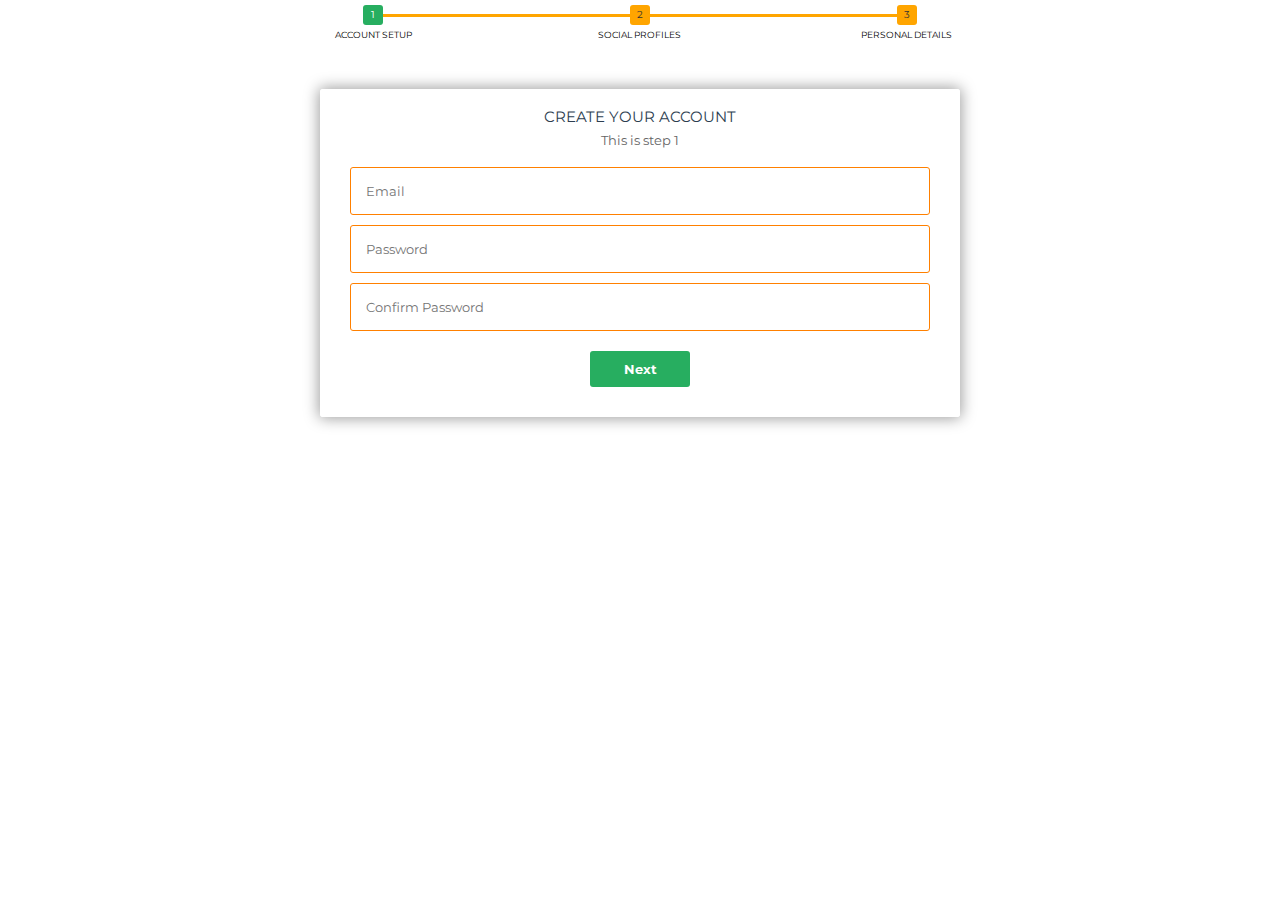
<file: main/form.html>
<!DOCTYPE html>
<html >
  <head>
    <meta charset="UTF-8">
    <title>Multi Step Form with Progress Bar using jQuery and CSS3</title>
    
    
    <link rel="stylesheet" href="css/form_reset.css">

    
        <link rel="stylesheet" href="css/form_style.css">

    
    
    
  </head>

  <body>

    <!-- multistep form -->
<form id="msform">
	<!-- progressbar -->
	<ul id="progressbar">
		<li class="active">Account Setup</li>
		<li>Social Profiles</li>

		<li>Personal Details</li>
	</ul>
	<!-- fieldsets -->
	<fieldset>
		<h2 class="fs-title">Create your account</h2>
		<h3 class="fs-subtitle">This is step 1</h3>
		<input type="text" name="email" placeholder="Email" /><br>
		<input type="password" name="pass" placeholder="Password" /><br>
		<input type="password" name="cpass" placeholder="Confirm Password" /><br>
		<input type="button" name="next" class="next action-button" value="Next" />
	</fieldset>
	<fieldset>
		<h2 class="fs-title">Social Profiles</h2>
		<h3 class="fs-subtitle">Your presence on the social network</h3>
		<input type="text" name="twitter" placeholder="Twitter" />
		<input type="text" name="facebook" placeholder="Facebook" />
		<input type="text" name="gplus" placeholder="Google Plus" />
		<input type="button" name="previous" class="previous action-button" value="Previous" />
		<input type="button" name="next" class="next action-button" value="Next" />
	</fieldset>
	<fieldset>
		<h2 class="fs-title">Personal Details</h2>
		<h3 class="fs-subtitle">We will never sell it</h3>
		<input type="text" name="fname" placeholder="First Name" />
		<input type="text" name="lname" placeholder="Last Name" />
		<input type="text" name="phone" placeholder="Phone" />
		<textarea name="address" placeholder="Address"></textarea>
		<input type="button" name="previous" class="previous action-button" value="Previous" />
		<input type="submit" name="submit" class="submit action-button" value="Submit" />
	</fieldset>
</form>
    <script src='http://cdnjs.cloudflare.com/ajax/libs/jquery/2.1.3/jquery.min.js'></script>
<script src='http://thecodeplayer.com/uploads/js/jquery.easing.min.js'></script>

        <script src="js/form_index.js"></script>

    
    
    
  </body>
</html>
</file>
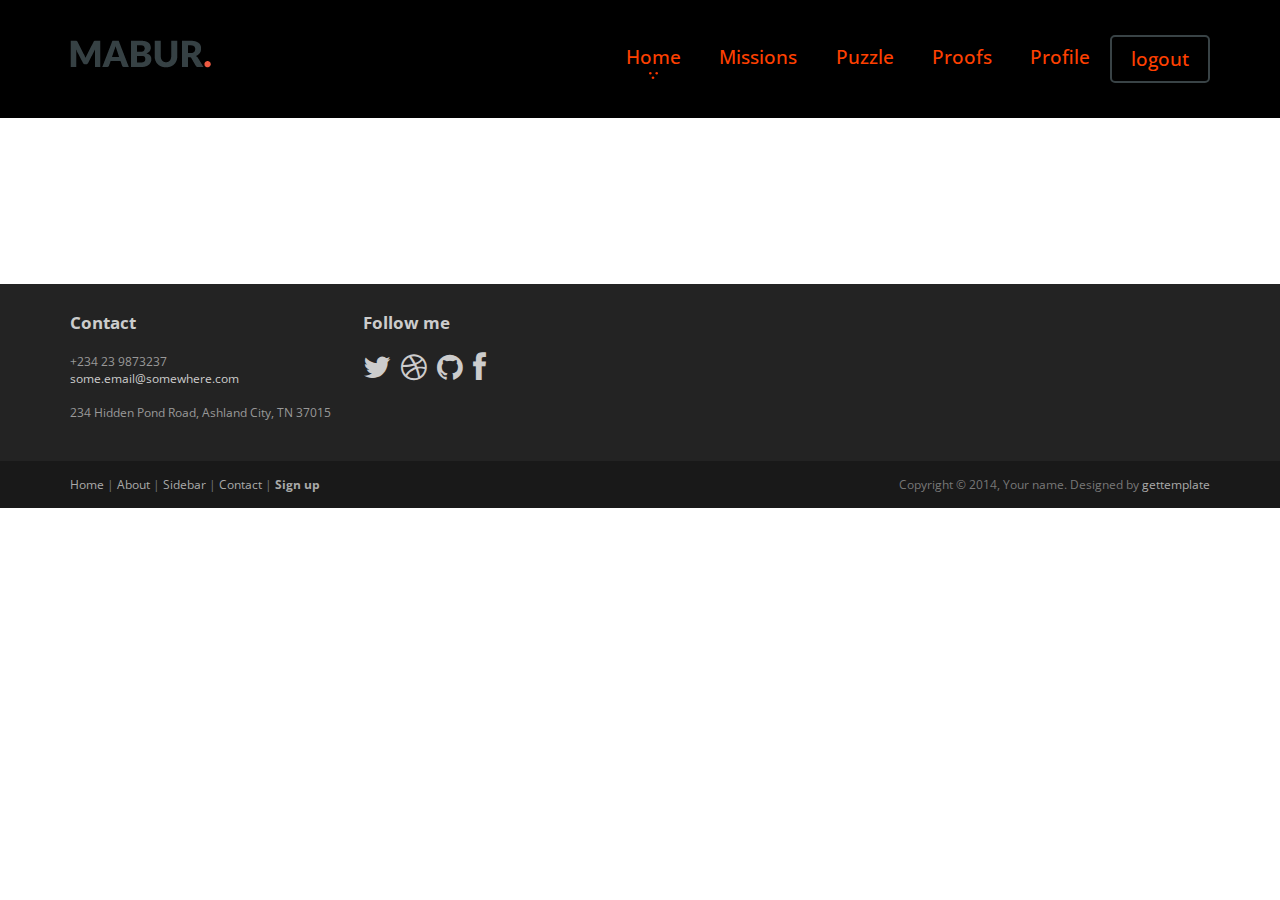
<file: main/puzzle.html>
<!--
Author: W3layouts
Author URL: http://w3layouts.com
License: Creative Commons Attribution 3.0 Unported
License URL: http://creativecommons.org/licenses/by/3.0/
-->
<!DOCTYPE HTML>
<html>
<head>
<title>MABUR Bootstarp Website Template | Home :: w3layouts</title>
<link href="css/bootstrap.css" rel='stylesheet' type='text/css' />
<!-- jQuery (necessary for Bootstrap's JavaScript plugins) -->
<script src="js/jquery.min.js"></script>
<!---- start-smoth-scrolling---->
<script type="text/javascript" src="js/move-top.js"></script>
<script type="text/javascript" src="js/easing.js"></script>

<!-- auto adjest iframe-->
<script language="javascript" type="text/javascript">
  function resizeIframe(obj) {
    obj.style.height = obj.contentWindow.document.body.scrollHeight + 'px';
    obj.style.width = obj.contentWindow.document.body.scrollWidth + 'px';
  }
</script>

<link href="css/theme-style2.css" rel='stylesheet' type='text/css' />
<!-- Custom Theme files -->
<meta name="viewport" content="width=device-width, initial-scale=1">
<script type="application/x-javascript"> addEventListener("load", function() { setTimeout(hideURLbar, 0); }, false); function hideURLbar(){ window.scrollTo(0,1); } </script>
</script>
<!----font-Awesome----->
<link rel="stylesheet" href="fonts/css/font-awesome.min.css">
<!----font-Awesome----->
<!----webfonts---->
<link href='http://fonts.googleapis.com/css?family=Open+Sans:400,300,600,700,800' rel='stylesheet' type='text/css'>
<link href='http://fonts.googleapis.com/css?family=Droid+Serif:400,700' rel='stylesheet' type='text/css'>

</head>
<body>
		<!----start-container---->
			<!----start-header---->
		<div id="home" class="header scroll">
			<div class="container">
				<!---- start-logo---->
				<div class="logo">
					<a href="index.html"><img src="images/logo.png" title="Mabur" /></a>
				</div>
				<!---- //End-logo---->
				<!----start-top-nav---->
				 <nav class="top-nav">
					<ul class="top-nav">
						<li class="active"><a href="#home" class="scroll">Home</a></li>
						<li class="page-scroll"><a href="#blog" class="scroll">Missions</a></li>
						<li class="page-scroll"><a href="#fea" class="scroll">Puzzle</a></li>
						<li class="page-scroll"><a href="#test" class="scroll">Proofs</a></li>
						<li class="page-scroll"><a href="#port" class="scroll">Profile</a></li>
						<li class="contatct-active" class="page-scroll"><a href="#contact" class="scroll">logout</a></li>
						
					</ul>
					<a href="#" id="pull"><img src="images/nav-icon.png" title="menu" /></a>
				</nav>
				<!----//End-top-nav---->
			</div>
		</div>
		
		<!----//End-feartures----->
		<!---- start-work---->

		<div class="center">
			<div class="container"></div>
			
		
		<iframe src="http:\\localhost\My Data\Reloadlk\reloadlk\grid\clixgrid.php" name="targetframe" allowTransparency="true" scrolling="yes" frameborder="0" onload="resizeIframe(this)" >
    </iframe>
    
		
		
		</div>
		<div class="clearfix"> </div>
			


			
		<!----start-footer---->
		<footer id="footer">

		<div class="footer1">
			<div class="container">
				<div class="row">
					
					<div class="col-md-3 widget">
						<h3 class="widget-title">Contact</h3>
						<div class="widget-body">
							<p>+234 23 9873237<br>
								<a href="mailto:#">some.email@somewhere.com</a><br>
								<br>
								234 Hidden Pond Road, Ashland City, TN 37015
							</p>	
						</div>
					</div>

					<div class="col-md-3 widget">
						<h3 class="widget-title">Follow me</h3>
						<div class="widget-body">
							<p class="follow-me-icons clearfix">
								<a href=""><i class="fa fa-twitter fa-2"></i></a>
								<a href=""><i class="fa fa-dribbble fa-2"></i></a>
								<a href=""><i class="fa fa-github fa-2"></i></a>
								<a href=""><i class="fa fa-facebook fa-2"></i></a>
							</p>	
						</div>
					</div>
				</div> <!-- /row of widgets -->
			</div>
		</div>

		<div class="footer2">
			<div class="container">
				<div class="row">
					
					<div class="col-md-6 widget">
						<div class="widget-body">
							<p class="simplenav">
								<a href="#">Home</a> | 
								<a href="about.html">About</a> |
								<a href="sidebar-right.html">Sidebar</a> |
								<a href="contact.html">Contact</a> |
								<b><a href="signup.html">Sign up</a></b>
							</p>
						</div>
					</div>

					<div class="col-md-6 widget">
						<div class="widget-body">
							<p class="text-right">
								Copyright &copy; 2014, Your name. Designed by <a href="http://gettemplate.com/" rel="designer">gettemplate</a> 
							</p>
						</div>
					</div>

				</div> <!-- /row of widgets -->
			</div>
		</div>
	</footer>
		<!----//End-footer---->
		<!----//End-container---->
	</body>
</html>
</file>
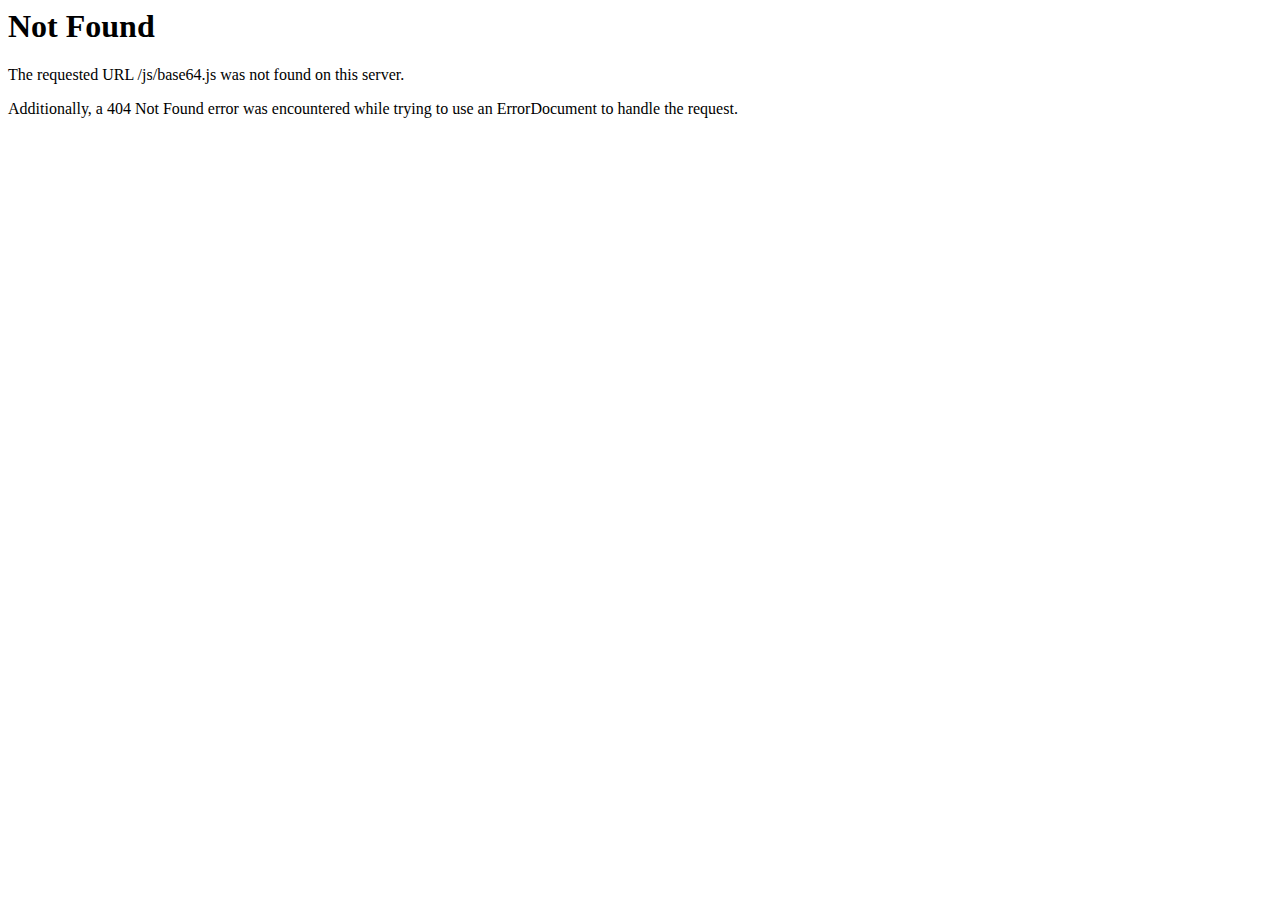
<file: grid/js/base64.html>
<!DOCTYPE HTML PUBLIC "-//IETF//DTD HTML 2.0//EN">
<html><head>
<title>404 Not Found</title>
</head><body>
<h1>Not Found</h1>
<p>The requested URL /js/base64.js was not found on this server.</p>
<p>Additionally, a 404 Not Found
error was encountered while trying to use an ErrorDocument to handle the request.</p>
</body></html>
</file>
<file: main/css/theme-style2.css>
html, body{
    font-family: 'Open Sans', sans-serif;
    font-size: 100%;
    background-color: #FFF;
}
body a{
	transition:0.5s all;
	-webkit-transition:0.5s all;
	-moz-transition:0.5s all;
	-o-transition:0.5s all;
	-ms-transition:0.5s all;
}
/*----start-header----*/
.header{
	background:url(../images/header-bg.jpg) no-repeat 0px 0px;
	background-size:100% 1000%;
	min-height:10px;
}
.logo{
	float: left;
	margin-top: 2.5em;
}
/*----navbar-nav----*/
.top-nav ul li a{
	color: #FF4000;
	padding: 0.1em 1em;
	font-size: 1.2em;
	font-weight: 500;
}
.top-nav ul li.active a{
	background: url(../images/active-ico.png) no-repeat 50% 100%;
}
.top-nav ul li.contatct-active a{
	border:2px solid #394346;
	border-radius:5px;
	float: right;
}
.top-nav ul li.contatct-active a:hover{
	border-color:#FD3B01;
	color:#394346;
}
.top-nav ul li a:hover{
	color:#394346;
}
.logo a{
	display:block;
}
/* top-nav */
.top-nav:before,
.top-nav:after {
    content: " ";
    display: table;
}
.top-nav:after {
    clear: both;
}
/*--nav {
	position: relative;
}--*/
nav ul {
	padding: 0;
	float: right;
	margin: 2.2em 0;
}
nav li {
	display: inline;
	float: left;
	position:relative;
}
nav a {
	color: #;
	display: inline-block;
	text-align: center;
	text-decoration: none;
	line-height: 40px;
}
nav a:hover{
	text-decoration:none;
	color:#00A2C1;
}
nav a#pull {
	display: none;
}
/*Styles for screen 600px and lower*/
@media screen and (max-width: 768px) {
	nav { 
  		height: auto;
  	}
  	nav ul {
  		width: 100%;
  		display: block;
  		height: auto;
  	}
  	nav li {
  		width: 100%;
  		position: relative;
  	}
  	nav li a {
		border-bottom: 1px solid #eee;
	}
  	nav a {
	  	text-align: left;
	  	width: 100%;
	  	text-indent: 25px;
  	}
  	
}
/*Styles for screen 515px and lower*/
@media only screen and (max-width : 768px) {
	nav {
		border-bottom: 0;
	}
	nav ul {
		display: none;
		height: auto;
		margin:0;
		background: #fff;
		margin-top: 20px;
	}
	nav a#pull {
		display: block;
		position: relative;
		color: #000000;
		text-align: right;
		position: absolute;
		top:15px;
		right: 0px;
	}
	nav a#pull:after {
		content:"";
		background: url('nav-icon.png') no-repeat;
		width: 30px;
		height: 30px;
		display: inline-block;
		position: absolute;
		right: 15px;
		top: 10px;
	}
	nav a#pull img{
		margin-right:2%;
	}
	.top-nav ul li a {
		color: #2C3E50;
		padding: 0em 0;
	}
}
/*Smartphone*/
@media only screen and (max-width : 320px) {
	nav li {
		display: block;
		float: none;
		width: 100%;
	}
	nav li a {
		border-bottom: 1px solid #576979;
	}
}
/*---- start-slide-text----*/
.slide-text{
	margin-top: 10em;
}
.slide-text h1{
	color:#394346;
	font-family: 'Droid Serif', serif;
	font-size: 3.2em;
	font-weight:700;
}
.slide-text span{
	color: #394346;
	font-size: 2em;
	display: block;
}
.slide-btn{
	color: #fff;
	background: #FD3B01;
	font-size: 1.2em;
	padding: 0.7em 1.8em;
	display: inline-block;
	border-radius: 0.3em;
	-webkit-border-radius: 0.3em;
	-moz-border-radius: 0.3em;
	-o-border-radius: 0.3em;
	margin-top: 0.5em;
}
.slide-btn:hover{
	background:#394346;
	color:#FFF;
	text-decoration:none;
}
/*------start-features-----*/
.features{
	padding:5em 0;
}
.head h3{
	color:#394346;
	font-size:2em;
	font-family: 'Droid Serif', serif;
	font-weight:700;
	margin: 0 0 0.5em 0;
}
.head p{
	color: #8E999C;
	margin: 0 auto;
	width: 64%;
	font-size: 1em;
	line-height: 1.5em;
}
.head h3 span{
	width:12px;
	height:20px;
	display:inline-block;
	background:url(../images/arrow-icon.png)no-repeat 0px 0px;
}
.features-grid span{
	height:140px;
	width:140px;
	display:inline-block;
	background:#F3F3F3;
	border:10px solid #EBEBEB;
	border-radius:30em;
	-webkit-border-radius:30em;
	-moz-border-radius:30em;
	-o-border-radius:30em;
	-ms-border-radius:30em;
	transition:0.5s all;
	-webkit-transition:0.5s all;
	-moz-transition:0.5s all;
	-o-transition:0.5s all;
	-ms-transition:0.5s all;
}
.features-grid span i{
	font-size: 3em;
	color: #FD3B01;
	margin-top: 0.8em;
	transition:0.5s all;
	-webkit-transition:0.5s all;
	-moz-transition:0.5s all;
	-o-transition:0.5s all;
	-ms-transition:0.5s all;
} 
.features-grid h3 a{
	color: #8E999C;
	font-size: 1.1em;
	font-weight: 600;
}
.features-grid h3 a:hover{
	text-decoration:none;
	color:#8E999C;
}
.features-grid p{
	color: #8E999C;
	font-size: 1em;
	line-height: 1.5em;
}
.features-grid:hover span{
	background:#FD3B01;
	border-color:#FFDCD1;
}
.features-grid:hover i{
	color: #FFF;
}
.features-grids{
	padding: 4em 0 0em;
}
/*---- start-work----*/
.work{
	background:#ffffff;
	padding: 5em 0;
}

.center {
	
    margin: auto;
    width: 45%;
	
	padding: 5px 10px;
}
.work-head h3,.work-head p{
	color:#58D3F7;
}
.work-grid span{
	width:100%;
	height:100%;
	display:inline-block;
	background:#0101DF;
	border:6px solid #494951;
	border-radius:5em;
	-webkit-border-radius:30em;
	-moz-border-radius:30em;
	-o-border-radius:30em;
	-ms-border-radius:30em;
	z-index: 999;
	transition:0.5s all;
	-webkit-transition:0.5s all;
	-moz-transition:0.5s all;
	-o-transition:0.5s all;
	-ms-transition:0.5s all;
}
.w-icon{
	text-align:center;
}
.w-icon i{
	color: #DF0101; ;
	font-size: 2.2em;
	margin-top: 1.4em;
	transition:0.5s all;
	-webkit-transition:0.5s all;
	-moz-transition:0.5s all;
	-o-transition:0.5s all;
	-ms-transition:0.5s all;
}
.work-info h4{
	color: #FFF;
	font-weight: 600;
	font-size: 1.6em
}

.work-info p{
	color: #DF0101;
	font-size: 0.875em;
}


.work-grids{
	margin-top:4em;
}
.center-work-grid{
	margin-top: 0;
}
.work-grids{
	position:relative;
}
.work-map{
	width: 757px;
	height: 10px;
	background: url(../images/work-map.png) no-repeat 0px 0px;
	display: inline-block;
	position: absolute;
	top: 0px;
	left:10%;
}
.work-grid:hover span{
	background:#F3F3F3;
	border-color:#EBEBEB;
}
.work-grid:hover .w-icon i{
	color:#FD3B01;
}
/*---- //End-work----*/
/*----start-portfolio-----*/
.portfolio-box{
	padding: 3.5em 0 0em;
}
#filters {
	margin: 0em 0 1.2em;
	padding: 0;
	list-style: none;
	text-align: center;
}
	#filters li {
		display:inline-block;
	}
	#filters li span {
		display: inline-block;
		padding: 10px 15px;
		text-decoration: none;
		color: #485B5F;
		cursor: pointer;
		font-size: 1em;
	}
	#filters li span.active {
		color: #FD3B01;
	}
 	#portfoliolist .portfolio {
		-webkit-box-sizing: border-box;
		-moz-box-sizing: border-box;
		-o-box-sizing: border-box;
		width: 33.33333%;
		display:none;
		float:left;
		overflow:hidden;
		background: #fff;
	}	
	.portfolio-wrapper {
		overflow: hidden;
		position: relative !important;
		cursor: pointer;
	}
	.portfolio img {
		max-width:100%;
		/*--position: relative;--*/
		transition: all 300ms!important;
		-webkit-transition: all 300ms!important;
		-moz-transition: all 300ms!important;
		display: block;
	}
	.portfolio .label {
		position: absolute;
		width: 100%;
		height:40px;
		bottom:-40px;
	}
	.portfolio .label-bg {
			background: #22B4B8;
			width: 100%;
			height:100%;
			position: absolute;
			top:0;
			left:0;
		}
		.portfolio .label-text {
			color:#fff;
			position: relative;
			z-index:500;
			padding:5px 8px;
		}
			.portfolio .text-category {
				display:block;
				font-size:9px;
				font-size: 12px;
				text-transform:uppercase;
			}

/*	Strip
/*-----------------------------------------------------------------------------------*/
.b-link-stripe{
	position:relative;
	display:inline-block;
	vertical-align:top;
	font-weight: 300;
	overflow:hidden;
}
.b-link-stripe .b-wrapper{
	position:absolute;
	width:100%;
	height:100%;
	top:0;
	left:0;
	text-align:center;
	color:#ffffff;
	overflow:hidden;
}
.b-link-stripe .b-line{
	position:absolute;
	top:0;
	bottom:0;
	width:20%;
	background:rgba(75, 202, 255, 0.85);
	transition:all 0.5s linear;
	-moz-transition:all 0.5s linear;
	-ms-transition:all 0.5s linear;
	-o-transition:all 0.5s linear;
	-webkit-transition:all 0.5s linear;
	opacity:0;
	visibility:hidden; /* lt-ie9 */
}
/* lt-ie9 */
.b-link-stripe:hover .b-line{
	visibility:visible;
}
.b-link-stripe .b-line1{
	left:0;
}
.b-link-stripe .b-line2{
	left:20%;
	transition-delay:0.1s !important;
	-moz-transition-delay:0.1s !important;
	-ms-transition-delay:0.1s !important;
	-o-transition-delay:0.1s !important;
	-webkit-transition-delay:0.1s !important;
}
.b-link-stripe .b-line3{
	left:40%;
	transition-delay:0.2s !important;
	-moz-transition-delay:0.2s !important;
	-ms-transition-delay:0.2s !important;
	-o-transition-delay:0.2s !important;
	-webkit-transition-delay:0.2s !important;
}
.b-link-stripe .b-line4{
	left:60%;
	transition-delay:0.3s !important;
	-moz-transition-delay:0.3s !important;
	-ms-transition-delay:0.3s !important;
	-o-transition-delay:0.3s !important;
	-webkit-transition-delay:0.3s !important;
}
.b-link-stripe .b-line5{
	left:80%;
	transition-delay:0.4s !important;
	-moz-transition-delay:0.4s !important;
	-ms-transition-delay:0.4s !important;
	-o-transition-delay:0.4s !important;
	-webkit-transition-delay:0.4s !important;
}
.b-link-stripe:hover .b-line{
	opacity:1;
}
/*-----------------------------------------------------------------------------------*/
/*	Animation effects
/*-----------------------------------------------------------------------------------*/
.b-animate-go{
	text-decoration:none;
}
.b-animate{
	transition: all 0.5s;
	-moz-transition: all 0.5s;
	-ms-transition: all 0.5s;
	-o-transition: all 0.5s;
	-webkit-transition: all 0.5s;
	visibility: hidden;
	font-size:1.1em;
	font-weight:700;
}
.b-animate img{
	margin-top:38%;
	display: -webkit-inline-box;
}
/* lt-ie9 */
.b-animate-go:hover .b-animate{
	visibility:visible;
}
.b-from-left{
	position: relative;
	left: -100%;
	background: rgba(252, 155, 126, 0.78);
	background-size: 100% 100%;
	top: 0px;
	margin: 0;
	min-height: 256px;
}
.b-animate-go:hover .b-from-left{
	left:0;
}
/*----start-port-grid-text----*/
.port-grid-text{
	background: #4F4F57;
	width: 50%;
	float: left;
	text-align: center;
	min-height: 256px;
	position:relative;
}
.port-grid-pic{
	width:50%;
	float:left;
}
.port-grid-text p{
	color: #FFF;
	margin-top: 7em;	
}
.arrow-icon1{
	height: 23px;
	width: 26px;
	display: block;
	background: url(../images/arrow-icon1.png) no-repeat 0px 0px;
	position: absolute;
	right: -20px;
	z-index: 999;
	top: 45%;
}
.port-grid-text-c{
	background:#A4B7CF;
}
.arrow-icon1-l{
	background: url(../images/arrow-icon1-l.png) no-repeat 0px 0px;
}
.arrow-icon1-r{
	background: url(../images/arrow-icon1-r.png) no-repeat 0px 0px;
	left: -20px;
}
/*----start-blog----*/
.blog{
	padding:3em 0;
}
.blog-time-line{
	background:url(../images/blog-grids-bg.jpg) no-repeat 0px 0px;
	background-size:cover;
	position:relative;
	margin: 3em 0 0 0;
}
.categorie{
	color:#959594;
}
.categorie a{
	color:#FD3B01;
}
.categorie a:hover{
	color:#394346;
	text-decoration:none;
}
.post-head a{
	color: #394346;
	font-size: 1.6em;
	margin: 0.5em 0;
	display: block;
	padding:0;
}
.post-head a:hover{
	text-decoration:none;
	color:#FD3B01;
}
.blog-post-info p{
	color: #394346;
	font-size: 1em;
	line-height: 1.5em;
	margin: 0;
	width: 80%;
}
.blog-post-date span{
	width: 90px;
	height: 90px;
	display: inline-block;
	background: #FD3B01;
	border-radius: 30em;
	text-align: center;
	color: #fff;
	-webkit-border-radius: 30em;
	-moz-border-radius: 30em;
	-o-border-radius: 30em;
	-ms-border-radius: 30em;
}
.blog-post-date span label{
	font-weight: normal;
	margin: 1.5em 0 0 0;
	font-size: 1.2em;
}
.blog-post{
	margin-bottom: 5em;
}
.blog-post-time-line-connector span{
	width: 1px;
	height: 900px;
	display: block;
	background: #FD3B01;
	position: absolute;
	top: 10%;
	left: 7.5%;
}
.blog-post-date {
	z-index: 999;
}
.blog-time-line-right {
	background: rgba(255, 255, 255, 0.74);
	padding: 3em 0;
}
.more-blog-post-time-line-connector{
	position: absolute;
	bottom: 5%;
	left: 2.5%;
}
.more-blog-post-time-line-connector a{
	height:80px;
	width:80px;
	display:inline-block;
	background:#00AEEF;
	border-radius: 30em;
	-webkit-border-radius: 30em;
	-moz-border-radius: 30em;
	-o-border-radius: 30em;
	-ms-border-radius: 30em;
	text-align:center;
	color:#FFF;
}
.more-blog-post-time-line-connector a:hover{
	text-decoration:none;
	background:#FD3B01;
}
.more-blog-post-time-line-connector a span{
	margin-top: 1.8em;
	display: block
}
/*---- start-testmonials----*/
.test-monial-time-line{
	
	position:relative;
	margin: 2em 0;
}
.test-monial-time-line-left-text p{
	color: #8E999C;
	font-size: 0.875em;
	line-height: 1.5em;
}
.test-monial-time-line-left-pic{
	text-align:center;
}
.test-monial-time-line-left-pic a{
	color: #394346;
	font-size: 1.1em;
	font-weight: 600;
	margin: 0.2em 0;
	display: block;
}
.test-monial-time-line-left-pic a:hover{
	text-decoration:none;
	color:#FD3B01;
}
.test-monial-time-line-left-pic img{
	border-radius:5px;
	display:inline-block;
}
.test-monial-time-line-grid{
	position:relative;
}
.grid-point{
	height: 40px;
	width: 40px;
	display: block;
	background: #FD3B01;
	border: 6px solid #DEDEDE;
	border-radius: 30em;
	position: absolute;
	right: -6.5%;
	top: 22px;
	z-index: 999;
	-webkit-border-radius: 30em;
	-moz-border-radius: 30em;
	-o-border-radius: 30em;
	-ms-border-radius: 30em;
}
.grid-point1{
	left: -6.5%;
	top: 22px;
}
.test-monial-timeline-connector span{
	width: 1px;
	height: 500px;
	background: #E1E1E1;
	position: absolute;
	left: 50%;
}
.test-monial-time-line-grid-l1{
	margin-top: 37%;
}
.test-monial-time-line-grid-r1{
	margin-top:10%;
}
.test-monial-time-line-grid-r2{
	margin-top:60%;
}
.testmonials{
background:#000000;
	padding: 3em 0 4em;
}
.more-testmonial-time-line{
	background: #00AEEF;
	height: 70px;
	width: 70px;
	display: block;
	position: absolute;
	text-align: center;
	color: #FFF;
	border-radius: 30em;
	-moz-border-radius: 30em;
	-o-border-radius: 30em;
	-ms-border-radius: 30em;
	-webkit-border-radius: 30em;
	-moz-border-radius: 30em;
	-o-border-radius: 30em;
	-ms-border-radius: 30em;
	position: absolute;
	left: 47%;
	bottom: -23%;
}
.more-testmonial-time-line:hover{
	text-decoration:none;
	color:#FFF;
	background:#FD3B01;
}
.more-testmonial-time-line span{
	margin-top: 1.4em;
	display: block;
}
.contact-map iframe{
	width:100%;
	min-height:600px;
}
.contact-left h3{
	color: #394346;
	font-size: 2em;
	font-family: 'Droid Serif', serif;
	font-weight: 700;
	margin: 0 0 0.5em 0;
}
.contact-left h3 span{
	width: 12px;
	height: 20px;
	display: inline-block;
	background: url(../images/arrow-icon.png)no-repeat 0px 0px;
}
.contact-left p i{
	color:#FD3B01;
}
.contact-left p{
	color:#394346;
	font-size:1.2em;
}
.contact-left input[type="text"],.contact-left textarea{
	border:1px solid #E0E0E0;
	border-radius:0.3em;
	padding:1em;
	width:100%;
	margin:10px 0;
	color:#BBBBBB;
	outline:none;
}
.contact-left textarea{
	height:150px;
	resize:none;
}
.conditions label{
	color:#E91010;
	font-size:0.875em;
	font-weight:normal;
}
.contact-left input[type="submit"]{
	background: #FD3B01;
	text-transform: uppercase;
	color: #FFF;
	font-size: 1em;
	border: none;
	padding: 0.8em 3em;
	transition:0.5s all;
	-webkit-transition:0.5s all;
	-moz-transition:0.5s all;
	-o-transition:0.5s all;
	-ms-transition:0.5s all;
	border-radius: 0.3em;
	-webkit-border-radius: 0.3em;
	-moz-border-radius: 0.3em;
	-o-border-radius: 0.3em;
	outline:none;
}
.contact-left input[type="submit"]:hover{
	background:#394346;
}
.contact-grids{
	position: absolute;
	top: 0;
	width: 100%;
}
.contact{
	background:#000000;
	position: relative;
	margin-top: 7em;
}
.contact-left{
	background: rgba(255, 255, 255, 0.81);
	padding: 3em;
}
.contact-right{

	position:relative;
}
.pin-map{
	height: 45px;
	width: 28px;
	display: block;
	background: url(../images/map-pin.png) no-repeat 0px 0px;
	left: 50%;
	position: absolute;
	top: 250px;
	transition:0.5s all;
	-webkit-transition:0.5s all;
	-moz-transition:0.5s all;
	-o-transition:0.5s all;
	-ms-transition:0.5s all;
}
.pin-map:hover{
	top: 245px;
	cursor:pointer;
}
/*-----start-footer----*/
/* my Footer */
.footer1 { background: #232323; padding: 30px 0 0 0; font-size: 12px; color: #999; }
	.footer1 a { color: #ccc; }
		.footer1 a:hover {color: #fff; }
	.footer1 .widget { margin-bottom:30px; }		
	.footer1 .widget-title { font-size: 17px; font-weight: bold; color: #ccc; margin: 0 0 20px; }
	.footer1 .entry-meta { border-top: 1px solid #ccc; border-bottom: 1px solid #ccc; margin: 0 0 35px 0; padding: 2px 0; color: #888888; font-size: 12px; font-size: 0.75rem; }
		.footer1 .entry-meta a { color: #333333; }
		.footer1 .entry-meta .meta-in { border-top: 1px solid #ccc; border-bottom: 1px solid #ccc; padding: 10px 0; }
	.follow-me-icons { font-size:30px; }		
		.follow-me-icons i { float:left; margin:0 10px 0 0; }		

.footer2 { background: #191919; padding: 15px 0; color: #777; font-size: 12px; }
	.footer2 a { color: #aaa; }
		.footer2 a:hover { color: #fff; }
		.footer2 p { margin: 0; }

	.widget-simplenav { margin-left:-5px; }		
	.widget-simplenav a{ margin:0 5px; }	
/* my Footer end*/
.footer{
	background:#21282A;
	height: 100%;
	width: 100%;
	
}
.footer-left{
	text-align:center;
	margin:1.8em 0;
}
.footer-left a img{
	display:inline-block;
}
.footer-left p{
	color: #B40486;
	margin:0.8em 0 0;
}
.footer-left p a{
	color:#00AEEF;
}
.footer-left p a:hover{
	text-decoration:none;
	color:#FD3B01;
}
#toTop {
	display: none;
	text-decoration: none;
	position: fixed;
	bottom: 26px;
	right: 3%;
	overflow: hidden;
	width: 40px;
	height: 40px;
	border: none;
	text-indent: 100%;
	background: url("../images/to-top1.png") no-repeat 0px 0px;
	border-radius: 30em;
}
#toTopHover {
	width: 40px;
	height: 40px;
	display: block;
	overflow: hidden;
	float: right;
	opacity: 0;
	-moz-opacity: 0;
	filter: alpha(opacity=0);
}
/*--responsive design--*/
@media (max-width:1366px){
.blog-post-time-line-connector span {
	left: 9%;
}
.port-grid-text {
	min-height: 217px;
}
}
@media (max-width:1024px){
.top-nav ul li a {
	font-size: 1em;
}
.blog-post-time-line-connector span {
	left:12%;
}
.header {
	min-height:500px;
}
.slide-text h1 {
	font-size: 2.5em;
}
.slide-text span {
	font-size: 1.5em;
}
.slide-btn {
	font-size: 1em;
	padding: 0.6em 1.5em;
}
.slide-text {
	margin-top:3em;
}
.work-map {
	width: 672px;
	height: 237px;
	background: url(../images/work-map.png) no-repeat 0px 0px;
	display: inline-block;
	position: absolute;
	top: 0px;
	left: 10%;
	background-size: 100%;
}
.col-md-7 {
	width: 50.333333%;
}
 .col-md-10 {
	width: 79.333333%;
	margin-left: 4%;
}
.post-head a {
	font-size: 1.3em;
}
.blog-post-info p {
	font-size: 0.85em;
	width:100%;
}
.test-monial-timeline-connector span {
	left: 50.7%;
}
.grid-point {
	right: -9.2%;
}
.contact-left {
	padding: 2.3em 3em;
}
.port-grid-text {
	min-height: 161px;
}
}
@media (max-width:800px){
.top-nav ul li a {
	font-size: 0.85em;
}
.header {
	min-height:450px;
}
.slide-text h1 {
	font-size: 2em;
}
.slide-text span {
	font-size: 1.1em;
}
.slide-btn {
	font-size: 1em;
	padding: 0.5em 1.2em;
}
.work-map {
	display: none;
}
.work {
	text-align: center;
}
.col-md-7, .head p{
	width: 100%;
}
div.col-md-3.features-grid {
   margin-bottom: 30px;
}
.center-work-grid {
	margin-top: 3em;
}
.blog-time-line {
	text-align: center;
}
.blog-post-time-line-connector span {
	left: 93%;
	height: 794px;
}
.blog-post-date {
	float:right;
}
.more-blog-post-time-line-connector {
	bottom: 3%;
	left: 87.5%;
}
.blog-post {
	margin-bottom: 6em;
}
.grid-point {
	right: -5.2%;
}
.grid-point1 {
	left: 47%;
	top: -57px;
}
.grid-point {
	right: 47%;
}
.test-monial-time-line-grid-r2 {
	margin-top: 11%;
}
.contact-grids {
   position: inherit;
}
.pin-map {
	top:-750px;
}
.pin-map:hover {
	top:-755px;
}
.grid-point {
	top: -55px;
}
.test-monial-time-line-grid-l1 {
	margin-top: 12%;
}
.test-monial-timeline-connector span {
	left: 52%;
	height: 81px;
}
#portfoliolist .portfolio {
	width:50%;
}	
.port-grid-text {
	min-height: 189px;
}
.port-grid-text p {
	margin-top:5.5em;
}
.col-md-10 {
	margin-left:0;
}
.contact-map iframe {
	min-height: 250px;
}
}
@media (max-width:768px){
.header {
	min-height:350px;
}
.logo {
	margin-top: 1.5em;
}
.top-nav ul li.active a {
	background: none;
}
.port-grid-text {
	min-height: 182px;
}
.blog-post-time-line-connector span {
	height: 736px;
	left: 92%;
}
.blog-post {
	margin-bottom: 3em;
}
.more-blog-post-time-line-connector {
	left: 86.5%;
}
.blog-post-time-line-connector span {
	height: 624px;
	left: 92%;
}
}
@media (max-width:640px){
.port-grid-text {
	min-height: 151px;
}
.blog-post-time-line-connector span {
	height: 700px;
	left: 90.5%;
}
.more-blog-post-time-line-connector {
	left: 84.5%;
	bottom: 3%;
}
}
@media (max-width:480px){
.header {
	min-height:300px;
}
.slide-text h1 {
	font-size: 1.5em;
}
.slide-text span {
	font-size: 1em;
}
.slide-btn {
	font-size: 0.85em;
	padding: 0.5em 1em;
}
.head h3, .contact-left h3{
	font-size: 1.5em;
}
.head p, .features-grid p, .contact-left p{
	font-size: 0.85em;
}
.features-grid span, .work-grid span{
	height: 120px;
	width: 120px;
}
.features-grid span i {
	margin-top: 0.6em;
}
.features-grid h3 a {
	font-size: 0.95em;
}
.work, .features {
   padding: 3em 0;
}
.features-grids {
  padding: 2em 0 0em;
}
.port-grid-text p {
	margin-top:3em;
}
.port-grid-text {
	min-height: 111px;
}
.work-grids {
	margin-top: 2em;
}
.blog-post-time-line-connector span {
	height:674px;
	left: 86.5%;
}
.more-blog-post-time-line-connector {
	left: 77.5%;
	bottom:2%;
}
.blog-time-line-right {
	padding:0;
}
.post-head a {
	font-size: 1em;
}
.testmonials {
	padding:0;
}
.test-monial-time-line-left-text p {
	padding-bottom:5%;
}
div.col-md-6.test-monial-time-line-left {
	margin-bottom: 16%;
}
.grid-point {
	right: 45%;
}
.test-monial-timeline-connector span {
	left: 49.5%;
	height: 50px;
}
.more-testmonial-time-line {
	bottom: -14%;
	left: 41%;
}
.w-icon i {
	margin-top: 1.1em;
}
.test-monial-time-line-grid-l1 {
   margin-top: 17%;
}
.contact-map iframe {
	min-height:200px;
}
.pin-map {
	top: -685px;
}
.pin-map:hover{
	top: -690px;
}
}
@media (max-width:320px){
.slide-text h1 {
	font-size: 1.2em;
}
.header {
	min-height:220px;
}
.slide-text span {
	font-size: 0.85em;
}
.slide-text {
	margin-top: 2em;
}
#portfoliolist .portfolio {
	width:100%;
}	
.port-grid-text {
	min-height: 146px;
}
.blog-post-date span, .more-blog-post-time-line-connector a{
	width: 50px;
	height: 50px;
}
.blog-post-date span label {
	margin: 1.2em 0 0 0;
	font-size: 0.8125em;
}
.post-head a {
	font-size: .85em;
}
.blog-post-info p {
	font-size: 0.8125em;
}
.blog-post {
	margin-bottom: 1em;
}
.more-blog-post-time-line-connector a span {
	margin-top: 1.2em;
	font-size: 0.8125em;
}
.head p, .features-grid p, .contact-left p {
	font-size: 0.8125em;
}
.head h3, .contact-left h3 {
	font-size: 1.2em;
}
.features-grid h3 a {
	font-size: 0.85em;
}
.features-grid span, .work-grid span {
	height: 100px;
	width: 100px;
}
.work-info h4 {
	font-size:1em;
}
.work-info p {
	font-size: 0.8125em;
}
.features-grid span i {
	margin-top: 0.4em;
}
.work, .features {
	padding: 2em 0 0;
}
.center-work-grid {
	margin-top: 1em;
}
.w-icon i {
	margin-top: 0.8em;	
}
.portfolio-box {
	padding: 2.5em 0 0em;
}
.blog-time-line {
	margin: 2em 0 0 0;
}
.test-monial-time-line-left-text p {
	display:none;
}
.grid-point {
	display: none;
}
.test-monial-time-line {
	margin: -1em 0;
}
.test-monial-time-line-grid-r1 {
	margin-top: -10%;
}
.test-monial-time-line-grid-r2 {
	margin-top: 5%;
}
.more-testmonial-time-line {
	height: 50px;
	width: 50px;
}
.more-testmonial-time-line {
	bottom: -23%;
	left: 40%;
}
.more-testmonial-time-line span {
	margin-top: 1.2em;
	font-size: 0.8125em;
}
.test-monial-time-line-left-pic a {
	font-size: 0.95em;
}
.contact-left {
	padding: 20px;
}
.contact-left input[type="text"], .contact-left textarea {
	padding: 0.8em;
	font-size: 0.8125em;
}
.contact-left input[type="submit"] {
	font-size: 0.85em;
	padding: 0.6em 2em;
}
.footer-right span {
	width: 70px;
	height: 70px;
}
.footer-left p {
   margin: 10px 0;
}
.footer-right span label {
	margin-top: 1em;
}
}
</file>
<file: main/css/form_style.css>
/*custom font*/
@import url(http://fonts.googleapis.com/css?family=Montserrat);

/*basic reset*/
* {margin: 0; padding: 0;}



body {
	font-family: montserrat, arial, verdana;
}
/*form styles*/
#msform {
	width: 800px;
	height: 500px;
	margin: 5px auto;
	text-align: center;
	position: relative;
}
#msform fieldset {
	background: white;
	border: 0 none;
	border-radius: 3px;
	box-shadow: 0 0 15px 1px rgba(0, 0, 0, 0.4);
	padding: 20px 30px;
	
	box-sizing: border-box;
	width: 80%;
	margin: 0 10%;
	
	/*stacking fieldsets above each other*/
	position: relative;
}
/*Hide all except first fieldset*/
#msform fieldset:not(:first-of-type) {
	display: none;
}
/*inputs*/
#msform input, #msform textarea {
	padding: 15px;
	border: 1px solid #FF8000;
	border-radius: 3px;
	margin-bottom: 10px;
	width: 100%;
	box-sizing: border-box;
	font-family: montserrat;
	color: #2C3E50;
	font-size: 13px;
}
/*buttons*/
#msform .action-button {
	width: 100px;
	background: #27AE60;
	font-weight: bold;
	color: white;
	border: 0 none;
	border-radius: 3px;
	cursor: pointer;
	padding: 10px 5px;
	margin: 10px 5px;
}
#msform .action-button:hover, #msform .action-button:focus {
	box-shadow: 0 0 0 2px white, 0 0 0 3px #27AE60;
}
/*headings*/
.fs-title {
	font-size: 15px;
	text-transform: uppercase;
	color: #2C3E50;
	margin-bottom: 10px;
}
.fs-subtitle {
	font-weight: normal;
	font-size: 13px;
	color: #666;
	margin-bottom: 20px;
}
/*progressbar*/
#progressbar {
	margin-bottom: 50px;
	overflow: hidden;
	/*CSS counters to number the steps*/
	counter-reset: step;
}
#progressbar li {
	list-style-type: none;
	color: black;
	text-transform: uppercase;
	font-size: 9px;
	width: 33.33%;
	float: left;
	position: relative;
}
#progressbar li:before {
	content: counter(step);
	counter-increment: step;
	width: 20px;
	line-height: 20px;
	display: block;
	font-size: 10px;
	color: #333;
	background: orange;
	border-radius: 3px;
	margin: 0 auto 5px auto;
}
/*progressbar connectors*/
#progressbar li:after {
	content: '';
	width: 100%;
	height: 3px;
	background: orange;
	position: absolute;
	left: -50%;
	top: 9px;
	z-index: -1; /*put it behind the numbers*/
}
#progressbar li:first-child:after {
	/*connector not needed before the first step*/
	content: none; 
}
/*marking active/completed steps green*/
/*The number of the step and the connector before it = green*/
#progressbar li.active:before,  #progressbar li.active:after{
	background: #27AE60;
	color: white;
}
</file>
